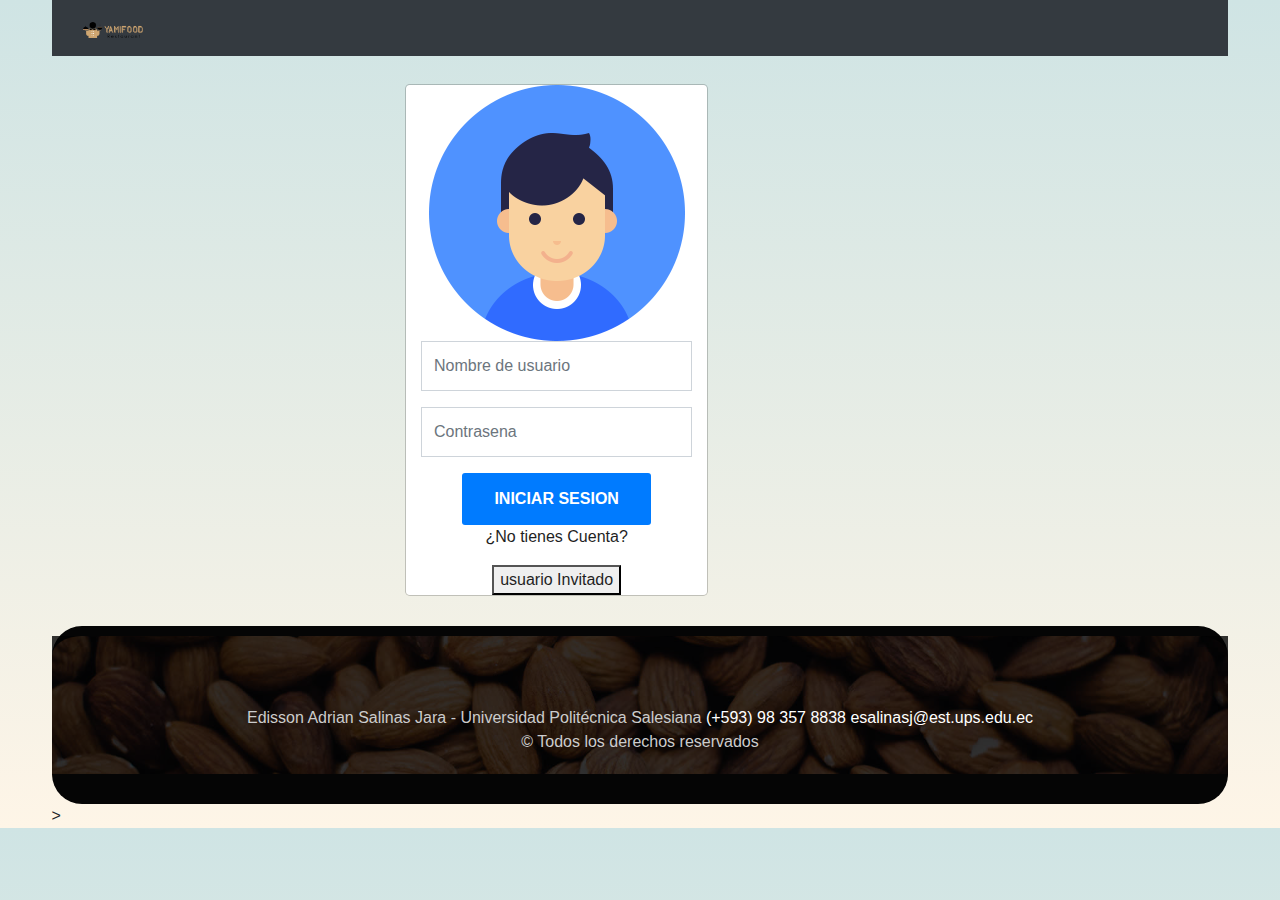
<file: public/vistas/index.html>
<!DOCTYPE html>
<html lang="en"><!-- Basic -->
<head>
	<meta charset="utf-8">
    <meta http-equiv="X-UA-Compatible" content="IE=edge">   
   
    <!-- Mobile Metas -->
    <meta name="viewport" content="width=device-width, initial-scale=1">
 
     <!-- Site Metas -->
    <title>Yamifood Restaurant - Responsive HTML5 Template</title>  
    <meta name="keywords" content="">
    <meta name="description" content="">
    <meta name="author" content="">

    <!-- Site Icons -->
    <link rel="shortcut icon" href="../../images/logo.png" type="image/x-icon">
    <link rel="apple-touch-icon" href="../../images/about-img.jpg">

    <!-- Bootstrap CSS -->
    <link rel="stylesheet" href="../../css/bootstrap.min.css">    
	<!-- Site CSS -->
    <link rel="stylesheet" href="../../css/style.css">    
    <!-- Responsive CSS -->
    <link rel="stylesheet" href="../../css/responsive.css">
    <!-- Custom CSS -->
    <link rel="stylesheet" href="../../css/custom.css">
    <link rel="stylesheet" href="../../css/estilos.css"

    <!--[if lt IE 9]>
      <script src="https://oss.maxcdn.com/libs/html5shiv/3.7.0/html5shiv.js"></script>
      <script src="https://oss.maxcdn.com/libs/respond.js/1.4.2/respond.min.js"></script>
    <![endif]-->

</head>
<body>
    <nav class="navbar navbar-expand-sm bg-dark navbar-dark">
        <div class="container-fluid">
          <a class="navbar-brand" href="#">
            <img src="../../images/logo.png" style="width:60px;"
             class="rounded-pill">
             </a>
          <div class="collapse navbar-collapse" id="collapsibleNavbar">
          </div>
        </div>
      </nav>
      
    <div class="modal-dialog text-center">
        <div class="col-sm-8 main-section">
            <div class="modal-content">
                <div class="col-12 user-img">
                    <img src="../../images/user.png"/>
                </div>
                <form id="formulario01" id="formulario01" class="col-12" method="POST" action="../controlador/login.php">
                    <div class="form-group" id="user-group">
                        <input type="text" id="correo" class="form-control" placeholder="Nombre de usuario" name="correo"/>
                    </div>
                    <div class="form-group" id="contrasena-group">
                        <input type="password" id="contrasena" class="form-control" placeholder="Contrasena" name="contrasena"/>
                    </div>
                    <input type="submit" id="login" class="btn btn-primary" i class="fas fa-sign-in-alt" id="login" value="Iniciar sesion">
                    <p><a href="registarse.php">¿No tienes Cuenta?</a></p>
                    <button><a href="inicio.html">usuario Invitado</a></button>
                   
                </form>
            </div>
        </div>
    </div>

	<!-- Start Footer -->
	<footer class="footer-area bg-f">
		<div class="container">

					<div class="subscribe_form">
						<form class="subscribe_form">
							<p><center>
								Edisson Adrian Salinas Jara - Universidad Politécnica Salesiana <a class="celular" href="tel:+593083578838">(+593) 98 357 8838</a> <a class="mail" href="mailto:esalinasj@est.ups.edu.ec"> esalinasj@est.ups.edu.ec</a>
								<br/>&copy; Todos los derechos reservados
                                </center>
							</p>
							</footer>>
							
						
						</form>
					</div>
					
				</div>
			
		</div>
		
	</footer>
	<!-- End Footer -->
	
	<a href="#" id="back-to-top" title="Back to top" style="display: none;">&uarr;</a>

	<!-- ALL JS FILES -->
	<script src="../../js/jquery-3.2.1.min.js"></script>
	<script src="../../js/popper.min.js"></script>
	<script src="../../js/bootstrap.min.js"></script>
    <!-- ALL PLUGINS -->
	<script src="../../js/jquery.superslides.min.js"></script>
	<script src="../../js/images-loded.min.js"></script>
	<script src="../../js/isotope.min.js"></script>
	<script src="../../js/baguetteBox.min.js"></script>
	<script src="../../js/form-validator.min.js"></script>
    <script src="../../js/contact-form-script.js"></script>
    <script src="../../js/custom.js"></script>
</body>
</html>
</file>
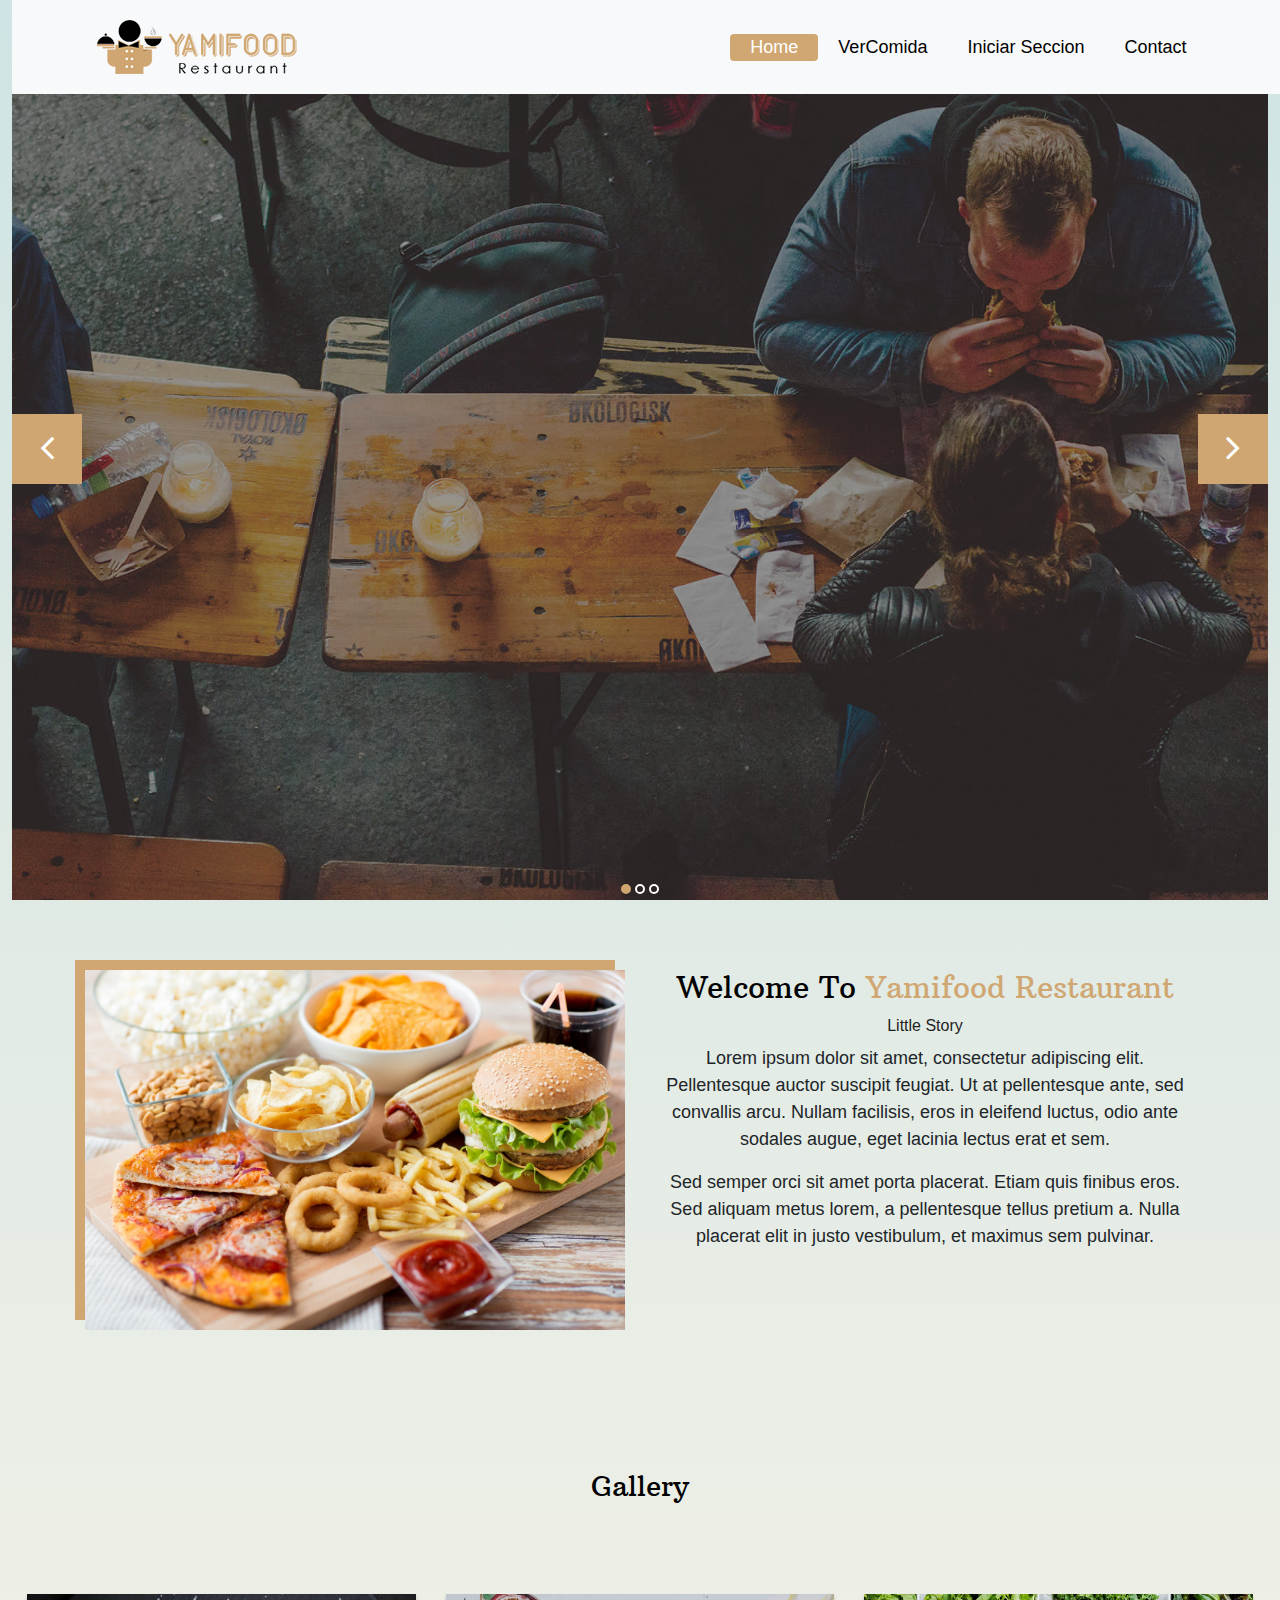
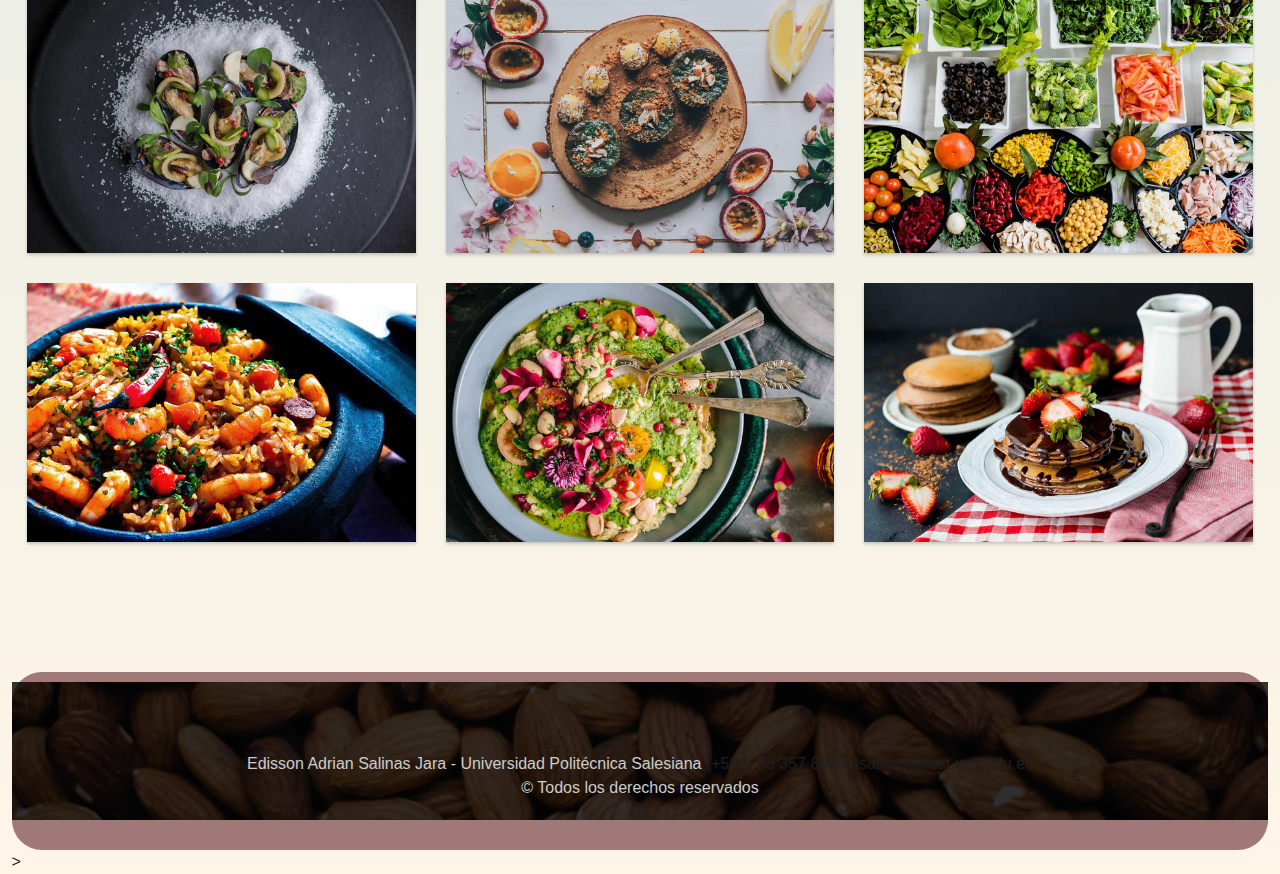
<file: public/vistas/inicio.html>
<!DOCTYPE html>
<html lang="en"><!-- Basic -->
<head>
	<meta charset="utf-8">
    <meta http-equiv="X-UA-Compatible" content="IE=edge">   
   
    <!-- Mobile Metas -->
    <meta name="viewport" content="width=device-width, initial-scale=1">
 
     <!-- Site Metas -->
    <title>Yamifood Restaurant - Responsive HTML5 Template</title>  
    <meta name="keywords" content="">
    <meta name="description" content="">
    <meta name="author" content="">

    <!-- Site Icons -->
    <link rel="shortcut icon" href="../../images/favicon.ico" type="image/x-icon">
    <link rel="apple-touch-icon" href="../../images/apple-touch-icon.png">

    <!-- Bootstrap CSS -->
    <link rel="stylesheet" href="../../css/bootstrap.min.css">    
	<!-- Site CSS -->
    <link rel="stylesheet" href="../../css/style.css">    
    <!-- Responsive CSS -->
    <link rel="stylesheet" href="../../css/responsive.css">
    <!-- Custom CSS -->
    <link rel="stylesheet" href="../../css/custom.css">
	

    <!--[if lt IE 9]>
      <script src="https://oss.maxcdn.com/libs/html5shiv/3.7.0/html5shiv.js"></script>
      <script src="https://oss.maxcdn.com/libs/respond.js/1.4.2/respond.min.js"></script>
    <![endif]-->

</head>

<body>
	<!-- Start header -->
	<header class="top-navbar">
		<nav class="navbar navbar-expand-lg navbar-light bg-light">
			<div class="container">
				<a class="navbar-brand" href="index.html">
					<img src="../../images/logo.png" alt="" />
				</a>
				<button class="navbar-toggler" type="button" data-toggle="collapse" data-target="#navbars-rs-food" aria-controls="navbars-rs-food" aria-expanded="false" aria-label="Toggle navigation">
				  <span class="navbar-toggler-icon"></span>
				</button>
				<div class="collapse navbar-collapse" id="navbars-rs-food">
					<ul class="navbar-nav ml-auto">
						<li class="nav-item active"><a class="nav-link" href="inicio.html">Home</a></li>
						<li class="nav-item"><a class="nav-link" href="Comida.html">VerComida</a></li>
						<li class="nav-item"><a class="nav-link" href="index.html">Iniciar Seccion</a></li>
						
						</li>
						
						<li class="nav-item"><a class="nav-link" href="contact.html">Contact</a></li>
					</ul>
				</div>
			</div>
		</nav>
	</header>
	<!-- End header -->
	
	<!-- Start slides -->
	<div id="slides" class="cover-slides">
		<ul class="slides-container">
			<li class="text-center">
				<img src="../../images/slider-01.jpg" alt="">
			</li>
			<li class="text-center">
				<img src="../../images/slider-02.jpg" alt="">
			</li>
			<li class="text-center">
				<img src="../../images/slider-03.jpg" alt="">
				
			</li>
		</ul>
		<div class="slides-navigation">
			<a href="#" class="next"><i class="fa fa-angle-right" aria-hidden="true"></i></a>
			<a href="#" class="prev"><i class="fa fa-angle-left" aria-hidden="true"></i></a>
		</div>
	</div>
	<!-- End slides -->
	
	<!-- Start About -->
	<div class="about-section-box">
		<div class="container">
			<div class="row">
				<div class="col-lg-6 col-md-6 col-sm-12">
					<img src="../../images/about-img.jpg" alt="" class="img-fluid">
				</div>
				<div class="col-lg-6 col-md-6 col-sm-12 text-center">
					<div class="inner-column">
						<h1>Welcome To <span>Yamifood Restaurant</span></h1>
						<h4>Little Story</h4>
						<p>Lorem ipsum dolor sit amet, consectetur adipiscing elit. Pellentesque auctor suscipit feugiat. Ut at pellentesque ante, sed convallis arcu. Nullam facilisis, eros in eleifend luctus, odio ante sodales augue, eget lacinia lectus erat et sem. </p>
						<p>Sed semper orci sit amet porta placerat. Etiam quis finibus eros. Sed aliquam metus lorem, a pellentesque tellus pretium a. Nulla placerat elit in justo vestibulum, et maximus sem pulvinar.</p>
					</div>
				</div>
			</div>
		</div>
	</div>
	<!-- End About -->
	
	
	<!-- Start Gallery -->
	<div class="gallery-box">
		<div class="container-fluid">
			<div class="row">
				<div class="col-lg-12">
					<div class="heading-title text-center">
						<h2>Gallery</h2>
					</div>
				</div>
			</div>
			<div class="tz-gallery">
				<div class="row">
					<div class="col-sm-12 col-md-4 col-lg-4">
						<a class="lightbox" href="../../images/gallery-img-01.jpg">
							<img class="img-fluid" src="../../images/gallery-img-01.jpg" alt="Gallery Images">
						</a>
					</div>
					<div class="col-sm-6 col-md-4 col-lg-4">
						<a class="lightbox" href="../../images/gallery-img-02.jpg">
							<img class="img-fluid" src="../../images/gallery-img-02.jpg" alt="Gallery Images">
						</a>
					</div>
					<div class="col-sm-6 col-md-4 col-lg-4">
						<a class="lightbox" href="../../images/gallery-img-03.jpg">
							<img class="img-fluid" src="../../images/gallery-img-03.jpg" alt="Gallery Images">
						</a>
					</div>
					<div class="col-sm-12 col-md-4 col-lg-4">
						<a class="lightbox" href="../../images/gallery-img-04.jpg">
							<img class="img-fluid" src="../../images/gallery-img-04.jpg" alt="Gallery Images">
						</a>
					</div>
					<div class="col-sm-6 col-md-4 col-lg-4">
						<a class="lightbox" href="../../images/gallery-img-05.jpg">
							<img class="img-fluid" src="../../images/gallery-img-05.jpg" alt="Gallery Images">
						</a>
					</div> 
					<div class="col-sm-6 col-md-4 col-lg-4">
						<a class="lightbox" href="../../images/gallery-img-06.jpg">
							<img class="img-fluid" src="../../images/gallery-img-06.jpg" alt="Gallery Images">
						</a>
					</div>
				</div>
			</div>
		</div>
	</div>
	<!-- End Gallery -->
	

	
	
	<!-- Start Footer -->
	<!-- Start Footer -->
	<footer class="footer-area bg-f">
		<div class="container">
			

					<div class="subscribe_form">
						<form class="subscribe_form">
							<p><center>
								Edisson Adrian Salinas Jara - Universidad Politécnica Salesiana <a class="celular" href="tel:+593083578838">(+593) 98 357 8838</a> <a class="mail" href="mailto:esalinasj@est.ups.edu.ec"> esalinasj@est.ups.edu.ec</a>
								<br/>&copy; Todos los derechos reservados
							</p>
						</center>
							</footer>>
							
						
						</form>
					</div>
					
				</div>
			
		</div>
		
	</footer>
	<!-- End Footer -->
	
	<a href="#" id="back-to-top" title="Back to top" style="display: none;">&uarr;</a>

	<!-- ALL JS FILES -->
	<script src="../../js/jquery-3.2.1.min.js"></script>
	<script src="../../js/popper.min.js"></script>
	<script src="../../js/bootstrap.min.js"></script>
    <!-- ALL PLUGINS -->
	<script src="../../js/jquery.superslides.min.js"></script>
	<script src="../../js/images-loded.min.js"></script>
	<script src="../../js/isotope.min.js"></script>
	<script src="../../js/baguetteBox.min.js"></script>
	<script src="../../js/form-validator.min.js"></script>
    <script src="../../js/contact-form-script.js"></script>
    <script src="../../js/custom.js"></script>
</body>
</html>
</file>
<file: css/style.css>
/*------------------------------------------------------------------
    IMPORT FONTS
-------------------------------------------------------------------*/

@import url('https://fonts.googleapis.com/css?family=Arbutus+Slab');
@import url('https://fonts.googleapis.com/css?family=Athiti:400,500,600');

/*------------------------------------------------------------------
    IMPORT FILES
-------------------------------------------------------------------*/

@import url(animate.css);
@import url(font-awesome.min.css);
@import url(superslides.css);
@import url(baguetteBox.min.css);

/*------------------------------------------------------------------
    SKELETON
-------------------------------------------------------------------*/



body{
	width: 100%;
	max-width: 100%;
	padding-left: 0.9%;
	padding-right: 0.9%;
	margin: 0px auto auto auto;
	clear: none;
	float: none;
	/*background-color:#21618C;*/

background:linear-gradient(top, #5d857b, #FEF5E7);
background:-webkit-linear-gradient(top,#cfe4e4, #FEF5E7);
background:-moz-linear-gradient(top, #e8f7f4, #FEF5E7);
background:-o-linear-gradient(top,#d1ece7, #FEF5E7);
background:-ms-linear-gradient(top,#ddf7f1, #FEF5E7);
}


a {
    color: #1f1f1f;
    text-decoration: none !important;
    outline: none !important;
    -webkit-transition: all .3s ease-in-out;
    -moz-transition: all .3s ease-in-out;
    -ms-transition: all .3s ease-in-out;
    -o-transition: all .3s ease-in-out;
    transition: all .3s ease-in-out;
}

h1,
h2,
h3,
h4,
h5,
h6 {
    letter-spacing: 0;
    font-weight: normal;
    position: relative;
    padding: 0 0 10px 0;
    font-weight: normal;
    line-height: 120% !important;
    color: #1f1f1f;
    margin: 0
}

h1 {
    font-size: 24px
}

h2 {
    font-size: 22px
}

h3 {
    font-size: 18px
}

h4 {
    font-size: 16px
}

h5 {
    font-size: 14px
}

h6 {
    font-size: 13px
}

h1 a,
h2 a,
h3 a,
h4 a,
h5 a,
h6 a {
    color: #212121;
    text-decoration: none!important;
    opacity: 1
}

h1 a:hover,
h2 a:hover,
h3 a:hover,
h4 a:hover,
h5 a:hover,
h6 a:hover {
    opacity: .8
}

a {
    color: #1f1f1f;
    text-decoration: none;
    outline: none;
}

a,
.btn {
    text-decoration: none !important;
    outline: none !important;
    -webkit-transition: all .3s ease-in-out;
    -moz-transition: all .3s ease-in-out;
    -ms-transition: all .3s ease-in-out;
    -o-transition: all .3s ease-in-out;
    transition: all .3s ease-in-out;
}

.btn-custom {
    margin-top: 20px;
    background-color: transparent !important;
    border: 2px solid #ddd;
    padding: 12px 40px;
    font-size: 16px;
}

.lead {
    font-size: 18px;
    line-height: 30px;
    color: #767676;
    margin: 0;
    padding: 0;
}

blockquote {
    margin: 20px 0 20px;
    padding: 30px;
}

ul, li, ol{
	list-style: none;
	margin: 0px;
	padding: 0px;
}
button:focus{
	outline: none;
}

.form-control::-moz-placeholder {
    color: #2a2a2a;
    opacity: 1;
}

/*------------------------------------------------------------------
    LOADER 
-------------------------------------------------------------------*/


/*------------------------------------------------------------------
    HEADER
-------------------------------------------------------------------*/
.top-navbar{
	position: relative;
	z-index: 10;
}

.top-navbar .navbar{
	padding: 15px 0px;
	position: fixed;
	width: 100%;
	transition: height .3s ease-out, background .3s ease-out, box-shadow .3s ease-out;
	-webkit-transform: translate3d(0, 0, 0);
	transform: translate3d(0, 0, 0);
	z-index: 100;
}

.top-navbar .navbar-light .navbar-nav .nav-link{
	color: #010101;
	font-size: 18px;
	padding: 0px 20px;
	border-radius: 4px;
}

.top-navbar .navbar-light .navbar-nav .nav-item .nav-link:hover{
	background: #d0a772;
	color: #ffffff;
}
.top-navbar .navbar-light .navbar-nav .nav-item.active .nav-link{
	background: #d0a772;
	color: #ffffff;
	border-radius: 4px;
}

.navbar-expand-lg .navbar-nav .dropdown-menu{
	border: none;
	 box-shadow: 2px 5px 6px rgba(0,0,0,0.5);
}

.navbar-expand-lg .navbar-nav .dropdown-menu a.dropdown-item:hover{
	background: #d0a772;
	color: #ffffff;
}
.navbar-light .navbar-toggler:hover{
	background: #cfa671;
}

/*------------------------------------------------------------------
    Slider
-------------------------------------------------------------------*/

.cover-slides{
	height: 100vh;
}
.slides-navigation a {
    width: 100%;
	background: #cfa671;
    position: absolute;
    height: 70px;
    width: 70px;
    top: 50%;
    font-size: 20px;
    display: block;
    color: #fff;
	line-height: 80px;
	text-align: center;
    transition: all .3s ease-in-out;
}
.slides-navigation a i{
	font-size: 40px;
}
.slides-navigation a:hover {
	background: #010101;
}
.cover-slides .container{
	height: 100%;
	position: relative;
	z-index: 2;
}
.cover-slides .container > .row {
	-webkit-box-align: center;
	-ms-flex-align: center;
	align-items: center;
}
.cover-slides .container > .row {
    height: 100%;
}

.btn{
	text-transform: uppercase;
	padding: 19px 36px;
}
.btn{
	display: inline-block;
	font-weight: 600;
	text-align: center;
	white-space: nowrap;
	vertical-align: middle;
	-webkit-user-select: none;
	-moz-user-select: none;
	-ms-user-select: none;
	user-select: none;
	border: 2px solid transparent;
	padding: 12px 30px;
	font-size: 16px;
	line-height: 1.5;
	border-radius: .1875rem;
	transition: color .15s ease-in-out, background-color .15s ease-in-out, border-color .15s ease-in-out, box-shadow .15s ease-in-out;
}
.btn-outline-new-white {
    color: #fff;
    background-color: transparent;
    background-image: none;
    border-color: #cfa671;
}
.btn-outline-new-white:hover {
    color: #ffffff;
    background-color: #cfa671;
    border-color: #cfa671;
}

.overlay-background {
    background: #333;
    position: absolute;
    height: 100%;
    width: 100%;
    left: 0;
    top: 0;
	opacity: 0.5;
}

.cover-slides h1{
	font-family: 'Arbutus Slab', serif;
	font-weight: 500;
	font-size: 64px;
	color: #fff;
}
.cover-slides p{
	font-size: 18px;
	color: #fff;
}
.slides-pagination a{
	border: 2px solid #ffffff;
}
.slides-pagination a.current{
	background: #cfa671;
	border: 2px solid #cfa671;
}

/*------------------------------------------------------------------
    About
-------------------------------------------------------------------*/

.about-section-box{
	padding: 70px 0px;
}
.about-section-box .img-fluid{
	box-shadow: -10px -10px 0px #d0a772;
}

.inner-column h1{
	font-family: 'Arbutus Slab', serif;
	font-size: 30px;
	color: #010101;
}
.inner-column h1 span{
	color: #d0a772;
}
.inner-column h4{
	font-size: 16px;
	font-weight: 500;
}
.inner-column p{
	font-size: 18px;
}
.inner-column .btn-outline-new-white{
	color: #d0a772;
}
.inner-column .btn-outline-new-white:hover{
	color: #ffffff;
}

/*------------------------------------------------------------------
    QT
-------------------------------------------------------------------*/


.qt-background{
	background: url(../images/qt-bg.jpg) no-repeat;
	background-size: cover;
	padding: 100px 0;
	background-attachment: fixed;
	background-position: center center;
	position: relative;
}
.qt-background p {
    font-size: 35px;
    font-weight: 300;
    line-height: 44px;
    color: #fff;
	font-family: 'Arbutus Slab', serif;
	margin-bottom: 20px;
}

.qt-background span {
    color: #fff;
    font-size: 20px;  
	font-weight: 500;	
}

/*------------------------------------------------------------------
    Menu
-------------------------------------------------------------------*/

.menu-box{
	padding: 70px 0px;
}

.heading-title{
	margin-bottom: 50px;
}
.heading-title h2{
	color: #010101;
	font-size: 28px;
	font-family: 'Arbutus Slab', serif;
}
.heading-title p{
	font-size: 18px;
	font-weight: 200;
	margin: 0px;
}

.filter-button-group {
    border: 1px solid #e4e4e4;
    border-radius: 4px;
    margin: 10px 15px;
    display: inline-block;
}

.filter-button-group button {
    color: #333;
    letter-spacing: 1px;
    text-transform: uppercase;
    font-weight: 600;
    font-size: 14px;
    cursor: pointer;
    background: #fff;
    padding: 12px 40px;
    border: none;
    border-radius: 4px;
}

.filter-button-group button.active {
    background: #cfa671;
    color: #fff;
    box-shadow: 2px 20px 45px 5px rgba(0,0,0,.2);
}

.gallery-single{
	margin: 30px 0px;
}

.gallery-single {
    position: relative;
    overflow: hidden;
    -webkit-box-shadow: 0 0 10px #ccc;
    box-shadow: 0 0 10px #ccc;
}

.why-text {
    position: absolute;
    left: 0;
    bottom: -100%;
    right: 0;
    height: 100%;
    background: rgba(207, 166, 113, 0.9);
    padding: 12px 12px;
    -webkit-transition: all .3s ease;
    transition: all .3s ease;
}
.why-text h4{
	color: #ffffff;
	font-size: 24px;
	font-weight: 500;
	font-family: 'Arbutus Slab', serif;
}
.why-text p{
	color: #ffffff;
	font-size: 18px;
	border-bottom: 1px dashed #010101;
	margin: 0px;
	padding-bottom: 15px;
	margin-top: 15px;
	margin-bottom: 15px;
}
.why-text h5{
	font-size: 28px;
	font-weight: 600;
	color: #ffffff;
}

.gallery-single:hover .why-text{
	bottom: 0px;
}


/*------------------------------------------------------------------
    Gallery
-------------------------------------------------------------------*/

.gallery-box{
	padding: 70px 0px;
}
.tz-gallery{
	margin-top: 30px;
}
.tz-gallery .lightbox img {
    width: 100%;
    margin-bottom: 30px;
    transition: 0.2s ease-in-out;
    box-shadow: 0 2px 3px rgba(0,0,0,0.2);
}
.tz-gallery .lightbox img:hover {
    transform: scale(1.05);
    box-shadow: 0 8px 15px rgba(0,0,0,0.3);
}

/*------------------------------------------------------------------
    Customer Reviews
-------------------------------------------------------------------*/

.customer-reviews-box{
	padding: 70px 0px;
}

.carousel-inner .carousel-item .img-box{
	width: 135px;
	height: 135px;
}
.carousel-control-prev{
	left: -100px;
}
.carousel-control-next{
	right: -100px;
}
.carousel-indicators{
	top: 320px;
}

.text-warning{
	color: #d0a772 !important;
	font-size: 24px;
}

@media (min-width: 320px) and (max-width: 640px) {
	.carousel-inner .carousel-item p{
		font-size: 14px;
	}
	.carousel-control-prev{
		left: -5px;
	}
	.carousel-control-next{
		right: -5px;
	}
 	.carousel-indicators{
		top: 400px;
	}
}

#reviews .carousel-control-prev{
	background: #d0a772;
	color: #ffffff;
	display: block;
	position: absolute;
	width: 8%;
	height: 50px;
	top: 50%;
	font-size: 28px;
	opacity: 1;
}
#reviews .carousel-control-prev:hover{
	background: #010101;
	color: #ffffff;
}

#reviews .carousel-control-next{
	background: #d0a772;
	color: #ffffff;
	display: block;
	position: absolute;
	width: 8%;
	height: 50px;
	top: 50%;
	font-size: 28px;
	opacity: 1;
}
#reviews .carousel-control-next:hover{
	background: #010101;
	color: #ffffff;
}


/*------------------------------------------------------------------
    Contact info
-------------------------------------------------------------------*/

.contact-imfo-box{
	background: #d0a772;
	padding: 30px 0;
}

.overflow-hidden {
    overflow: hidden;
}

.contact-imfo-box i{
	display: block;
	float: left;
	width: 60px;
	height: 60px;
	line-height: 60px;
	text-align: center;
	background: #fff;
	color: #d0a772;
	font-size: 30px;
	-webkit-border-radius: 50%;
	-moz-border-radius: 50%;
	-ms-border-radius: 50%;
	border-radius: 50%;
	margin-right: 20px;
}
.contact-imfo-box h4 {
    margin: 0px;
    margin-top: 5px;
	color: #ffffff;
	font-size: 20px;
	padding: 0px;
	font-weight: 500;
	line-height: 24px;
}
.contact-imfo-box p {
    margin: 0px;
	color: #ffffff;
	font-weight: 300;
}

/*------------------------------------------------------------------
    Footer
-------------------------------------------------------------------*/
footer{
    width: 100%;
	clear: both;
	text-align: center;
	margin-top: 30px;
	border-top: 10px solid rgb(160, 121, 121);
    border-bottom: 30px solid rgb(160, 120, 120);
    border-radius:30px ;
	font-family: Verdana, Geneva, Tahoma, sans-serif;
    background-color: rgb(196, 168, 168);
    color: white;
}
.footer-area{
	padding-top: 50px;
	padding-bottom: 0px;
}
.bg-f{
	background-image: url("../images/footer-bg.jpg");
	background-attachment: scroll;
	background-clip: initial;
	background-color: rgba(70, 59, 59, 0);
	background-origin: initial;
    color: #d1ece7;
	background-position: center center;
	background-repeat: no-repeat;
	background-size: cover;
	position: relative;
}
.bg-f::before {
    background: #010101;
    content: "";
    height: 100%;
    left: 0;
    position: absolute;
    top: 0;
    width: 100%;
    z-index: 1;
	opacity: 0.8;
}

.footer-area .container{
	position: relative;
    color: #cfe4e4;
	z-index: 1;
}
.footer-area h3{
	color: #ffffff;
	text-transform: uppercase;
	font-size: 24px;
	border-bottom: 1px dashed rgba(207, 166, 113, 0.5);
	margin-bottom: 10px;
}
.footer-area p{
	font-size: 15px;
	color: rgba(255, 255, 255, 0.8);
	margin: 0;
	padding-bottom: 10px;
}

.footer-area p.lead{
	font-size: 19px;
	color: #ffffff;
	margin-bottom: 15px;
}
.footer-area p.lead a{
	color: #ffffff;
	margin-bottom: 15px;
}
.footer-area p.lead a:hover{
	color: #ffffff;
}
.footer-area p a{
	font-size: 18px;
	color: #ffffff;
}
.footer-area p a:hover{
	color: #d0a772;
}

.subscribe_form {
    display: block;
    color: #ccc;
    text-align: center;
    padding: 5px 0;
}

.subscribe_form .form_input {
    display: block;
    background-color: rgba(252, 236, 236, 0.7);
    color: #fff;
    border: none;
    font-size: 19px;
    line-height: 50px;
    padding: 0 10px;
    float: left;
    width: 100%;
    transition: all 0.5s ease-in-out;
}

.subscribe_form .submit {
    background-color: #d0a772;
    color: #fff;
    font-size: 16px;
    font-weight: 600;
    line-height: 50px;
    display: inline-block;
    padding: 0 10px;
    width: 100%;
	border: none;
	cursor: pointer;
    transition: all 0.5s ease-in-out;
}
.subscribe_form .submit:hover{
	background: #f7eded;
}

.f-social {
    padding-bottom: 10px;
    margin: 0px;
    margin-top: 20px;
}
.f-social li a {
    font-size: 25px;
    color: rgba(255, 255, 255, 0.9);
	margin-right: 10px;
}

.copyright{
	margin-top: 20px;
	position: relative;
	display: block;
    color: rgb(255, 255, 255);
	background-color: #e4c5c5;
	border-top: 1px dashed rgba(207, 166, 113);
	padding: 30px 0;
	z-index: 1;
}

.copyright .company-name{
	font-size: 16px;
	text-align: center;
}
.copyright .company-name a{
	font-size: 16px;
}

/*------------------------------------------------------------------
    All Pages
-------------------------------------------------------------------*/

.page-breadcrumb {
    padding: 250px 0 150px;
    background: url(../images/all-bg.jpg) no-repeat;
    background-attachment: fixed;
    background-size: cover;
    background-position: 0 0;
    position: relative;
}
.all-page-title .container{
	position: relative;
	z-index: 2;
}
.all-page-title::before{
	background: #010101;
	content: "";
	height: 100%;
	left: 0;
	position: absolute;
	top: 0;
	width: 100%;
	z-index: 1;
	opacity: 0.8;	
}
.all-page-title h1{
	font-size: 38px;
	color: #ffffff;
	font-family: 'Arbutus Slab', serif;
	padding: 0px;
}

.inner-pt{
	margin-top: 30px;
}
.inner-pt p{
	font-size: 18px;
}

.stuff-box{
	padding: 70px 0px;
}

.our-team{
    border: 2px solid #d0a772;
    border-radius: 0px;
    text-align: center;
    margin: 10px;
    z-index: 1;
    position: relative;
}
.our-team:before,
.our-team:after{
    content: "";
    width: 100%;
    height: 104%;
    background: #d0a772;
    position: absolute;
    top: 50%;
    left: 0;
    z-index: -1;
    transform: translateY(-50%) scaleX(0.3);
    transition: all 0.3s ease 0s;
}
.our-team:after{
    width: 106%;
    left: 50%;
    transform: translate(-50%, -50%) scaleY(0.25);
}
.our-team:hover:before{ transform: translateY(-50%) scaleX(0.7); }
.our-team:hover:after{ transform: translate(-50%, -50%) scaleY(0.7); }
.our-team img{
    width: 100%;
    height: auto;
    border-radius: 0px;
    transition: all 0.3s ease 0s;
}
.our-team .team-content{
    width: 93%;
    padding: 25px 0 10px;
    background: #d0a772;
    position: absolute;
    bottom: 50px;
    left: 50%;
    opacity: 0;
    transform: translateX(-50%);
    transition: all 0.3s cubic-bezier(0.5, 0.2,0.1,0.9);
}
.our-team:hover .team-content{
    bottom: 10px;
    opacity: 1;
}
.our-team .title{
    font-size: 25px;
    font-weight: 600;
    color: #fff;
    letter-spacing: 1px;
    text-transform: capitalize;
    margin: 0;
}
.our-team .post{
    display: block;
    font-size: 16px;
    color: #fff;
    text-transform: uppercase;
    margin-bottom: 10px;
}
.our-team .social{
    padding: 0;
    margin: 0;
    list-style: none;
}
.our-team .social li{
    display: inline-block;
    margin: 0 5px;
}
.our-team .social li a{
    display: block;
    width: 35px;
    height: 35px;
    line-height: 35px;
    border-radius: 50%;
    background: #fff;
    font-size: 20px;
    color: #d0a772;
    transition: all 0.3s ease 0s;
}
.our-team .social li a:hover{
    background: #ffffff;
    box-shadow: 0 0 0 5px rgba(255,255,255,0.3);
    color: #d0a772;
}
@media only screen and (max-width: 990px){
    .our-team{ margin-bottom: 30px; }
}


.reservation-box{
	padding: 70px 0px;
}

.reservation-box h3{
	padding: 0px 15px;
	margin-bottom: 20px;
	font-weight: 600;
}

.help-block ul li{
	color: red;
}

.form-control[readonly]{
	background-color: #ffffff;
}

.form-control{
	border-radius: 0px;
	min-height: 50px;
}
.form-control:focus{
	border: 1px solid #d0a772;
	box-shadow: none;
}

.form-group .picker__input.picker__input--active{
	border-color: #d0a772;
}

.submit-button{
	margin-top: 20px;
}
.btn.btn-common{
	color: #d0a772;
	background-color: transparent;
	background-image: none;
	border-color: #cfa671;
}
.btn.btn-common:hover{
	color: #ffffff;
	background-color: #cfa671;
	border-color: #cfa671;
}
.blog-box{
	padding: 70px 0px;
}
.blog-box-inner{
	position: relative;
	margin-bottom: 30px;
}

.blog-box-inner .blog-img-box{
	position: relative;
	display: block;
}

.blog-box-inner .blog-detail{
	position: absolute;
	top: 0;
	background: #fff;
	padding: 30px 25px;
	border: 1px solid #ddd;
	transition-duration: .5s;
	height: 100%;
}

.blog-detail h4 {
    font-size: 18px;
    font-weight: 500;
    color: #222222;
}

.blog-detail ul li {
    display: inline-block;
    padding: 0px 5px;
}
.blog-detail ul li span{
	color: #d0a772;
	cursor: pointer;
}
.blog-detail ul li span:hover{
	color: #010101;
}

.blog-detail ul li:first-child {
    padding-left: 0px;
}

.blog-detail p {
    padding: 10px 0px 0 0;
	margin: 0px;
}

.blog-detail a{
	color: #d0a772;
	margin-top: 20px;
}

.blog-box-inner .blog-detail:hover{
	background: rgba(255, 255, 255, .9);
}

.blog-inner-box {
    position: relative;
    margin: 0px 10px;
    margin-bottom: 30px;
}
.side-blog-img {
    box-shadow: -15px -15px 0px 0px rgba(0,0,0,0.4);
    -webkit-transition: all 1s ease 0.01s;
    transition: all 1s ease 0.01s;
    position: relative;
}

.date-blog-up {
    position: absolute;
    right: 0px;
    top: 0px;
    background: #cfa671;
    font-size: 18px;
    color: #ffffff;
    padding: 5px 15px 5px 5px;
}
.inner-blog-detail {
    background: #ffffff;
    position: relative;
    padding: 30px 20px;
}

.inner-blog-detail h3 {
    font-size: 20px;
    font-weight: 500;
    padding-bottom: 15px;
}
.inner-blog-detail ul li {
    display: inline-block;
    padding: 0px 5px;
    color: #222222;
}
.inner-blog-detail ul li span {
    color: #cfa671;
}
.inner-blog-detail p {
    padding: 10px 0px;
}
.details-page blockquote {
    border-left: 5px solid #cfa671;
}
.details-page blockquote {
    padding: 20px;
}
blockquote {
    margin: 20px 0 20px;
    padding: 30px;
}
.blog-inner-details-line {
    margin: 20px 0px;
    clear: both;
    float: left;
    width: 100%;
}
.line-left-social h5 {
    font-size: 18px;
    font-weight: 600;
    padding-bottom: 15px;
}
.line-left-social ul li {
    display: inline-block;
    margin-bottom: 5px;
}
.line-right-social ul li {
    display: inline-block;
}
.line-right-social ul li a {
    display: block;
    padding: 5px;
    background: #f5f5f5;
    border-radius: 6px;
    font-weight: 500;
    width: 35px;
    height: 35px;
    text-align: center;
    line-height: 25px;
    font-size: 15px;
}
.line-left-social ul li a {
    display: block;
    padding: 5px 10px;
    background: #f5f5f5;
    border-radius: 6px;
    font-weight: 400;
    font-size: 12px;
}
.line-left-social ul li a:hover {
    background: #cfa671;
    color: #ffffff;
}
.line-right-social ul li a:hover {
    background: #cfa671;
    color: #ffffff;
}
.line-right-social h5 {
    font-size: 18px;
    font-weight: 600;
    padding-bottom: 15px;
}
.blog-comment-box {
    clear: both;
    margin: 20px 0px;
    float: left;
    width: 100%;
}
.blog-comment-box h3 {
    font-size: 18px;
    font-weight: 600;
    padding-bottom: 20px;
}
.comment-item {
    margin-bottom: 30px;
}
.comment-item-left {
    float: left;
    width: 90px;
    height: 90px;
}
.comment-item-left img {
    width: 100%;
    border-radius: 6px;
}
.comment-item-right {
    padding-left: 110px;
}
.comment-item-right a {
    font-size: 16px;
    font-weight: 500;
}
.des-l {
    display: inline-block;
    width: 100%;
}
.des-l p {
    font-size: 13px;
}
.comment-item-right a {
    font-size: 16px;
    font-weight: 500;
}
.right-btn-re {
    float: right;
    font-style: italic;
    text-align: right;
    font-size: 16px;
    padding: 5px 10px;
    background: #f5f5f5;
    border-radius: 6px;
}
.right-btn-re:hover {
    background: #cfa671;
    color: #ffffff !important;
}
.comment-respond-box {
    clear: both;
}
.blog-comment-box .children {
    margin-left: 70px;
}
.comment-item {
    margin-bottom: 30px;
}
.comment-item-right i {
    padding-right: 10px;
}

.comment-form-respond input {
    min-height: 38px;
    border: 1px solid #010101;
    border-radius: 0px;
    padding: 10px;
}
.comment-form-respond textarea {
    border: 1px solid #010101;
    border-radius: 0px;
    padding: 10px;
    min-height: 110px;
}

.btn-submit{
	color: #d0a772;
	background-color: transparent;
	background-image: none;
	border-color: #cfa671;
}
.btn-submit:hover{
	color: #ffffff;
	background-color: #cfa671;
	border-color: #cfa671;
}

.right-side-blog h3 {
    font-weight: 600;
    font-size: 18px;
    padding-bottom: 20px;
}
.blog-search-form {
    position: relative;
    border-bottom: 1px solid #010101;
    padding-bottom: 30px;
    margin-bottom: 20px;
}
.blog-search-form input {
    width: 100%;
    min-height: 40px;
    border: 1px solid rgba(0,0,0,0.3);
    padding: 5px 40px 5px 10px;
    font-size: 15px;
    color: #222222;
}
.blog-search-form .search-btn {
    position: absolute;
    right: 0px;
    background: none;
    border: none;
    font-size: 20px;
    min-height: 40px;
    padding: 0px 15px;
}

.right-side-blog h3 {
    font-weight: 500;
    font-size: 18px;
    padding-bottom: 20px;
}
.blog-categories {
    padding-bottom: 30px;
    margin-bottom: 20px;
}
.blog-categories ul li {
    line-height: 14px;
    padding: 10px 0px;
    border-top: 1px solid #f5f5f5;
}
.blog-categories ul li a {
    display: inline-block;
    text-transform: capitalize;
    width: 100%;
}
.blog-categories ul li a:hover{
	color: #cfa671;
}
.recent-box-blog {
    margin-bottom: 20px;
	display: inline-block;
}
.recent-img {
    float: left;
    position: relative;
}
.recent-img::before {
    position: absolute;
    content: '';
    z-index: 2;
    top: 0;
    left: 0;
    width: 100%;
    height: 100%;
    background-color: #cfa671;
    opacity: 0.4;
    transform: scale(0);
    -webkit-transform: scale(0);
    -moz-transform: scale(0);
    -ms-transform: scale(0);
    -o-transform: scale(0);
    transition: all 0.5s ease;
    -webkit-transition: all 0.5s ease;
    -moz-transition: all 0.5s ease;
    -o-transition: all 0.5s ease;
}
.recent-box-blog:hover .recent-img::before {
    transform: scale(1);
    -webkit-transform: scale(1);
    -moz-transform: scale(1);
    -ms-transform: scale(1);
    -o-transform: scale(1);
}
.recent-info {
    display: table-cell;
    vertical-align: top;
    padding-left: 15px;
}
.recent-info ul li {
    display: inline-block;
    font-size: 11px;
    padding: 0px;
    color: #222222;
}
.recent-info h4 {
    font-size: 14px;
    padding: 0px;
    margin: 11px 0px;
    font-weight: 500;
}
.blog-tag-box ul li {
    display: inline-block;
    margin-bottom: 3px;
}
.blog-tag-box ul li a {
    padding: 5px 15px;
    display: block;
    background: #f5f5f5;
    color: #222222;
    border-radius: 6px;
}
.blog-tag-box ul li a:hover {
    color: #ffffff;
    background: #cfa671;
}


.contact-box{
	padding: 70px 0px;
}

.map-full {
    width: 100%;
    height: 500px;
    border-radius: 0px;
    margin: 0px auto;
}

#back-to-top {
    position: fixed;
    bottom: 40px;
    right: 40px;
    z-index: 9999;
    width: 32px;
    height: 32px;
    text-align: center;
    line-height: 30px;
    background: #d0a772;
    color: #ffffff;
    cursor: pointer;
    border: 0;
    border-radius: 2px;
    text-decoration: none;
    transition: opacity 0.2s ease-out;
	font-size: 30px;
}
</file>
<file: css/responsive.css>
/* only small desktops */
/* tablets */
/* only small tablets */
@media only screen and (min-width: 992px) and (max-width: 1180px) {
	.footer-area h3{
		font-size: 18px;
	}
}
@media (min-width: 768px) and (max-width: 991px) {
	.navbar-light .navbar-brand{
		margin-left: 15px;
	}
	.navbar-light .navbar-toggler{
		margin-right: 15px;
		border-radius: 0px;
	}
	.navbar-expand-lg .navbar-nav .dropdown-menu{
		box-shadow: none;
	}
	.carousel-control-prev{
		left: -60px;
	}
	.carousel-control-next{
		right: -60px;
	}
	.why-text h4{
		font-size: 18px;
	}
	.why-text p{
		margin: 0px;
	}
}

/* mobile or only mobile */
@media (max-width: 767px) {
	.navbar-light .navbar-brand{
		margin-left: 15px;
	}
	.navbar-light .navbar-toggler{
		margin-right: 15px;
		border-radius: 0px;
	}
	.navbar-expand-lg .navbar-nav .dropdown-menu{
		box-shadow: none;
	}
	.cover-slides h1{
		font-size: 22px;
	}
	.cover-slides p {
		font-size: 14px;
	}
	.slides-navigation a{
		height: 42px;
		width: 38px;
		line-height: 33px;
	}
	.inner-column{
		margin-top: 15px;
	}
	.inner-column h1{
		font-size: 22px;
	}
	.filter-button-group{
		margin: 10px 0px;
	}
	
	.contact-imfo-box .col-md-4{
		margin-bottom: 15px;
	}
	.carousel-control-prev{
		left: 0px;
	}
	.carousel-control-next{
		right: 0px;
	}
	.blog-box-inner .blog-detail{
		overflow: hidden;
	}
	.blog-sidebar{
		margin-top: 50px;
	}
	
}
@media only screen and (min-width: 280px) and (max-width: 599px) {
	
	.why-text p{
		margin-bottom: 0px;
		margin-top: 0px;
	}
}
</file>
<file: css/custom.css>
/** ADD YOUR AWESOME CODES HERE **/
</file>
<file: css/estilos.css>
/*Footer Pie de Pagina*/
*{
    font-family: Verdana, Geneva, Tahoma, sans-serif;
}
html{
    font-family: Verdana, Geneva, Tahoma, sans-serif;
}
footer{
    width: 100%;
	clear: both;
	text-align: center;
	margin-top: 30px;
	border-top: 10px solid rgb(5, 5, 5);
    border-bottom: 30px solid rgb(5, 5, 5);
    border-radius:30px ;
	font-family: Verdana, Geneva, Tahoma, sans-serif;
    background-color: black;
    color: white;
}
body{
	width: 100%;
	max-width: 1200px;
	padding-left: 0.9%;
	padding-right: 0.9%;
	margin: 0px auto auto auto;
	clear: none;
	float: none;
	/*background-color:#21618C;*/

background:linear-gradient(top, #c4e4dd, #FEF5E7);
background:-webkit-linear-gradient(top,#cfe4e4, #FEF5E7);
background:-moz-linear-gradient(top, #e8f7f4, #FEF5E7);
background:-o-linear-gradient(top,#d1ece7, #FEF5E7);
background:-ms-linear-gradient(top,#ddf7f1, #FEF5E7);
}



.form-register {
  width: 100%;
  background: #b9cfe4;
  padding: 30px;
  margin: auto;
  margin-top: 100px;
  border-radius: 4px;
  font-family: 'calibri';
  color: rgb(5, 4, 4);
  box-shadow: 7px 13px 37px #000;
}

.form-register h4 {
  font-size: 22px;
  margin-bottom: 20px;
}

.controls {
  width: 100%;
  background: #7894af;
  padding: 10px;
  border-radius: 4px;
  margin-bottom: 16px;
  border: 1px solid #94a5c9;
  font-family: 'calibri';
  font-size: 18px;
  color: rgb(8, 8, 8);
}

.form-register p {
  height: 40px;
  text-align: center;
  font-size: 18px;
  line-height: 40px;
}

.form-register a {
  color: white;
  text-decoration: none;
}

.form-register a:hover {
  color: white;
  text-decoration: underline;
}

.form-register .botons {
  width: 100%;
  background: #d9e1f3;
  border: none;
  padding: 12px;
  color: white;
  margin: 16px 0;
  font-size: 16px;
}

.mail {
    color: white;
    font-family: Verdana, Geneva, Tahoma, sans-serif;
}
.celular{
    color: white;
    font-family: Verdana, Geneva, Tahoma, sans-serif;
}
.linea{

    width: 100%;
    font-size: larger;
    align-items:baseline;
    margin-bottom: 1px;
}
.tituloV{
    align-items:stretch;
    position:static;
}
.videos{
    align-content: initial center;
}
.menu a{
    color: white;
}

/*Galeria de Fotos*/
.modal {
    display: none;
  }
  .modal:target {
    display: block;
    position: fixed;
    background: rgba(0,0,0,0.8);
    top: 0;
    left: 0;
    width: 100%;
    height: 100%;
  }

  .modal h3 {
    color: #fff;
    font-size: 30px;
    text-align: center;
    margin: 15px 0;
  }

  .imagen {
    width: 100%;
    height: 50%;
    display: flex;
    justify-content: center;
    align-items: center;
  }

  .imagen a {
    color: #fff;
    font-size: 40px;
    text-decoration: none;
    margin: 0 10px;
  }
  .imagen a:nth-child(2) {
    margin: 0;
    height: 100%;
    flex-shrink: 2;
  }
  .imagen img {
    width: 80%;
    height: 100%;
    max-width: 100%;
    border: 7px solid #fff;
    box-sizing: border-box;
  }
  .cerrar {
    display: block;
    background: #fff;
    width: 15px;
    height: 15px;
    margin: 15px auto;
    text-align: center;
    text-decoration: none;
    font-size: 15px;
    color: #000;
    padding: 5px;
    border-radius: 50%;
    line-height: 25px;
  }
  dt {
	display: block;
	margin: 0;
	text-indent: 0;
	font-weight: bold;
	border-bottom: 1px solid rgb(0, 0, 0);
}
dd {
	display: block;
	margin: 0 0 3% 3%;
}
</file>
